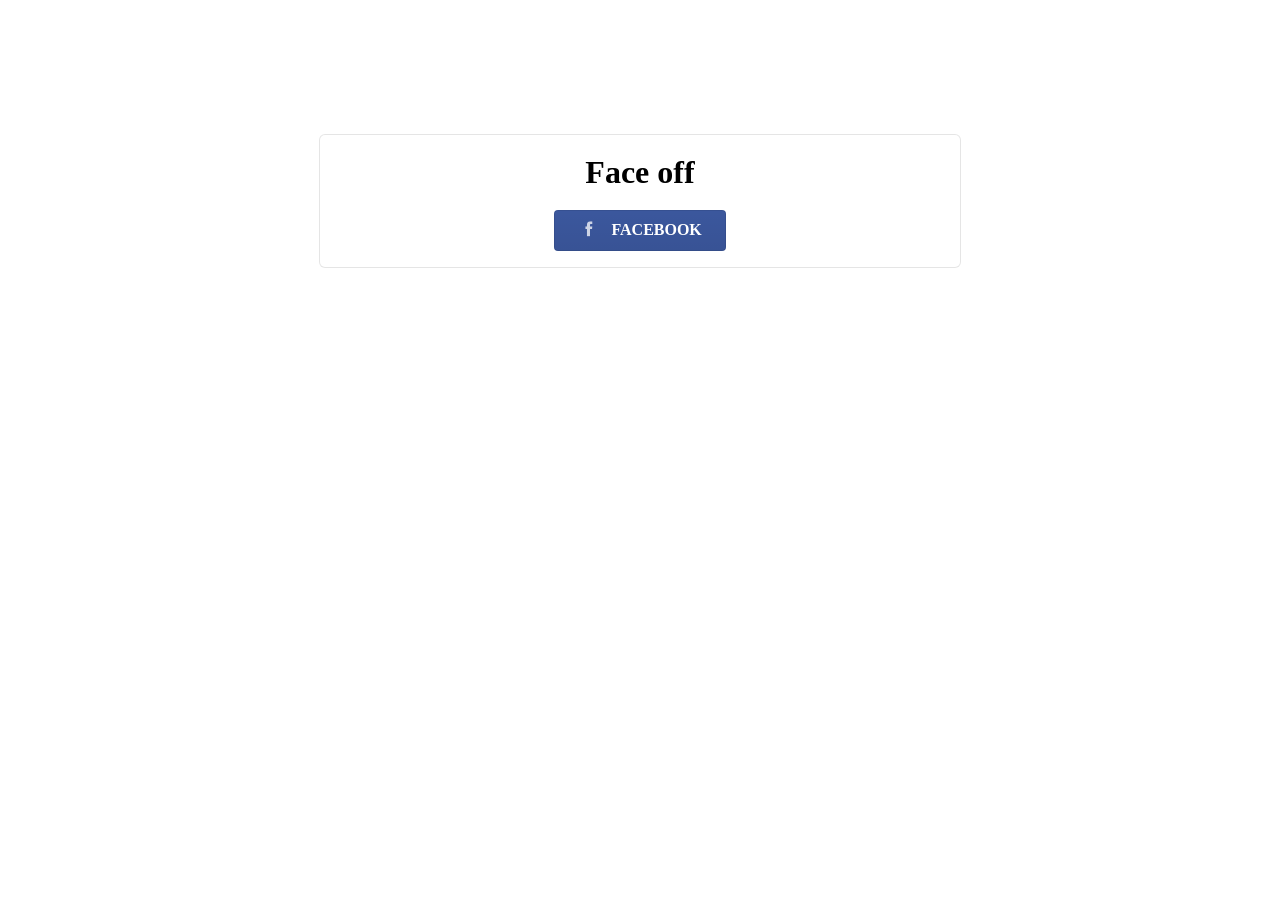
<file: index.html>
<!doctype html>
<html lang="en" ng-app="myApp">
  <head>
    <meta charset="utf-8">
    <title>Face Off</title>
    <link rel="stylesheet" href="css/app.css"/>
    <link rel="stylesheet" href="bower_components/semantic/build/packaged/css/semantic.css"/>
  </head>
  <body>
    <script>
    window.fbAsyncInit = function() {
    FB.init({
    appId      : '1554004908148607',
    xfbml      : true,
    version    : 'v2.2'
    });
    };
    (function(d, s, id){
    var js, fjs = d.getElementsByTagName(s)[0];
    if (d.getElementById(id)) {return;}
    js = d.createElement(s); js.id = id;
    js.src = "//connect.facebook.net/en_US/sdk.js";
    fjs.parentNode.insertBefore(js, fjs);
    }(document, 'script', 'facebook-jssdk'));
    </script>
    <div class="center" ng-view></div>
    <!-- In production use:
    <script src="//ajax.googleapis.com/ajax/libs/angularjs/x.x.x/angular.min.js"></script>
    -->
    <script src="lib/jquery-1.11.1.min.js"></script>
    <script src="bower_components/semantic/build/packaged/javascript/semantic.js"></script>
    <script src="http://www.d3plus.org/js/d3.js"></script>
    <script src="http://www.d3plus.org/js/d3plus.js"></script>
    <script src="lib/angular/angular.js"></script>
    <script src="lib/angular/angular-route.js"></script>
    
    <script src="js/app.js"></script>
    <script src="js/controllers.js"></script>
  </body>
</html>
</file>
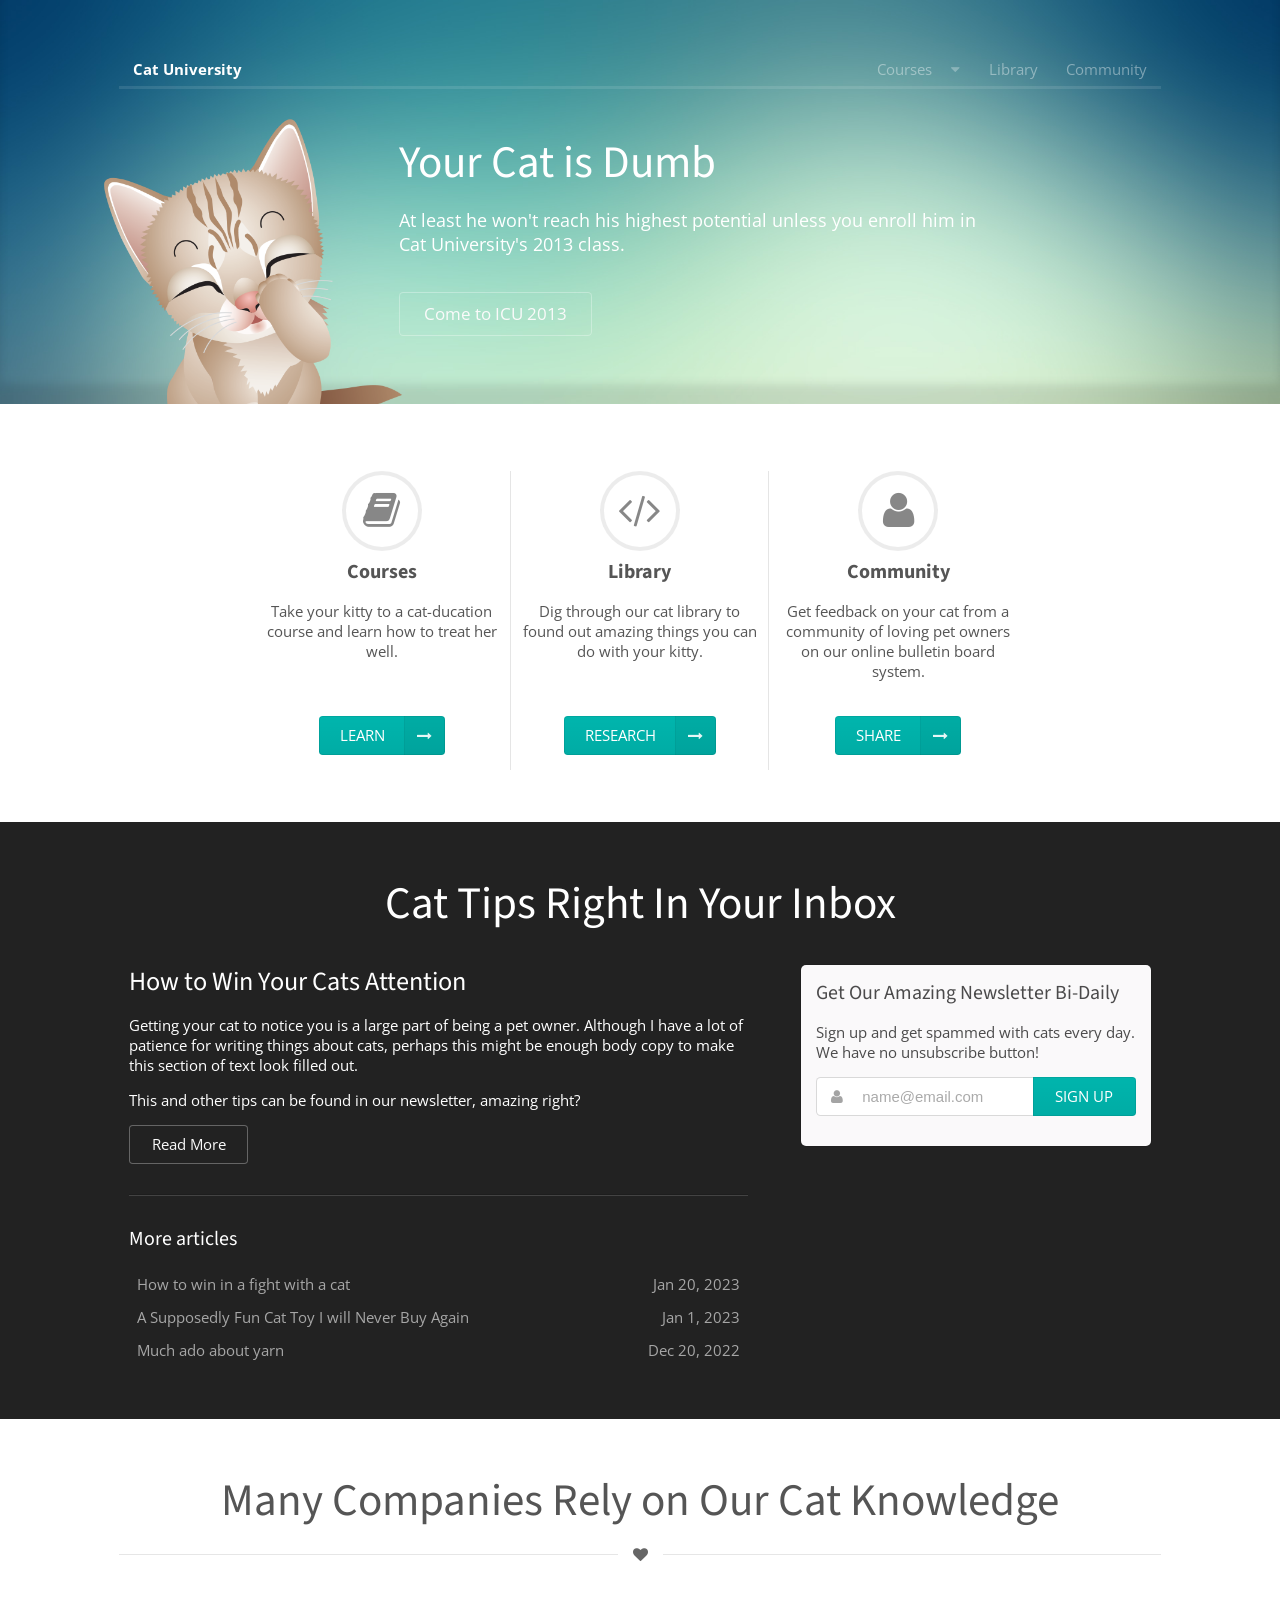
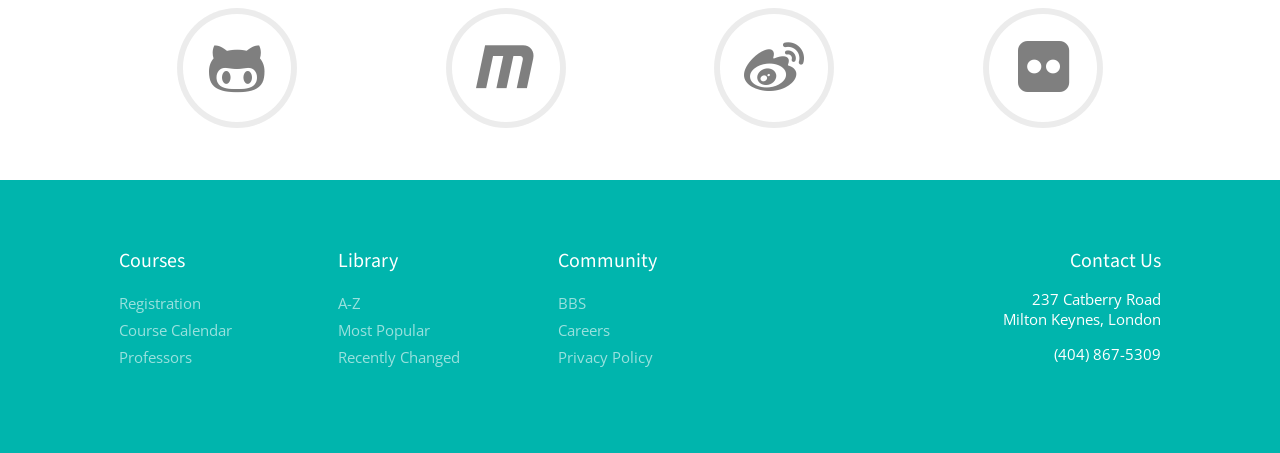
<file: bower_components/semantic/build/examples/homepage.html>
<!DOCTYPE html>
<html>
<head>
  <!-- Standard Meta -->
  <meta charset="utf-8" />
  <meta http-equiv="X-UA-Compatible" content="IE=edge,chrome=1" />
  <meta name="viewport" content="width=device-width, initial-scale=1.0, maximum-scale=1.0">

  <!-- Site Properities -->
  <title>Homepage Example - Semantic</title>

  <link href='http://fonts.googleapis.com/css?family=Source+Sans+Pro:400,700|Open+Sans:300italic,400,300,700' rel='stylesheet' type='text/css'>

  <link rel="stylesheet" type="text/css" href="../packaged/css/semantic.css">
  <link rel="stylesheet" type="text/css" href="homepage.css">

  <script src="http://cdnjs.cloudflare.com/ajax/libs/jquery/2.0.3/jquery.js"></script>
  <script src="../packaged/javascript/semantic.js"></script>
  <script src="homepage.js"></script>

</head>
<body id="home">
  <div class="ui inverted page grid masthead segment">
    <div class="column">
      <div class="inverted secondary pointing ui menu">
        <div class="header item">Cat University</div>
        <div class="right menu">
          <div class="ui top right pointing mobile dropdown link item">
            Menu
            <i class="dropdown icon"></i>
            <div class="menu">
              <a class="item">Classes</a>
              <a class="item">Cocktail Hours</a>
              <a class="item">Community</a>
            </div>
          </div>
          <div class="ui dropdown link item">
            Courses
            <i class="dropdown icon"></i>
            <div class="menu">
              <a class="item">Petting</a>
              <a class="item">Feeding</a>
              <a class="item">Mind Reading</a>
            </div>
          </div>
          <a class="item">Library</a>
          <a class="item">Community</a>
        </div>
      </div>
      <img src="images/cat.png" class="ui medium image">
      <div class="ui hidden transition information">
        <h1 class="ui inverted header">
          Your Cat is Dumb
        </h1>
        <p>At least he won't reach his highest potential unless you enroll him in Cat University's 2013 class.</p>
        <div class="large basic inverted animated fade ui button">
          <div class="visible content">Come to ICU 2013</div>
          <div class="hidden content">Register Now</div>
        </div>
      </div>
    </div>
  </div>
  <div class="ui page grid overview segment">
    <div class="ui two wide column"></div>
    <div class="twelve wide column">
      <div class="ui three column center aligned stackable divided grid">
        <div class="column">
          <div class="ui icon header">
            <i class="circular book link icon"></i>
            Courses 
          </div>
          <p>Take your kitty to a cat-ducation course and learn how to treat her well.</p>
          <p><a class="ui teal right labeled icon button" href="#">Learn <i class="right long arrow icon"></i></a></p>
        </div>
        <div class="column">
          <div class="ui icon header">
            <i class="circular code link icon"></i>
            Library
          </div>
          <p>Dig through our cat library to found out amazing things you can do with your kitty.</p>
          <p><a class="ui teal right labeled icon button" href="#">Research <i class="right long arrow icon"></i></a></p>
        </div>
        <div class="column">
          <div class="ui icon header">
            <i class="circular user link icon"></i>
            Community
          </div>
          <p>Get feedback on your cat from a community of loving pet owners on our online bulletin board system.</p>
          <p><a class="ui teal right labeled icon button" href="#">Share <i class="right long arrow icon"></i></a></p>
        </div>
      </div>
    </div>
  </div>

  <div class="ui inverted page grid stackable relaxed feature segment">
    <div class="row">
      <div class="column">
        <h1 class="center aligned ui header">
          Cat Tips Right In Your Inbox
        </h1>
      </div>
    </div>
    <div class="row">
      <div class="ten wide column">
        <h2 class="ui header">How to Win Your Cats Attention</h2>
        <p>Getting your cat to notice you is a large part of being a pet owner. Although I have a lot of patience for writing things about cats, perhaps this might be enough body copy to make this section of text look filled out.</p>
        <p>This and other tips can be found in our newsletter, amazing right?</p>
        <div class="ui basic inverted animated button button">
          <div class="visible content">Read More</div>
          <div class="hidden content"><i class="right arrow icon"></i></div>
        </div>
        <div class="ui inverted section divider"></div>
        <h3 class="ui header">More articles</h3>
        <div class="ui inverted animated selection list">
          <div class="item">
            How to win in a fight with a cat
            <div class="right floated">Jan 20, 2023</div>
          </div>
          <div class="item">
            A Supposedly Fun Cat Toy I will Never Buy Again
            <div class="right floated">Jan 1, 2023</div>
          </div>
          <div class="item">
            Much ado about yarn
            <div class="right floated">Dec 20, 2022</div>
          </div>
        </div>
      </div>
      <div class="six wide column">
        <div class="ui secondary form segment">
          <h3 class="ui header">Get Our Amazing Newsletter Bi-Daily</h3>
          <p>Sign up and get spammed with cats every day. We have no unsubscribe button!</p>
          <div class="field">
            <div class="ui left icon action input">
              <i class="user icon"></i>
              <input name="email" type="text" placeholder="name@email.com">
              <div class="ui teal submit button">Sign up</div>
            </div>
          </div>
          <div class="ui error message"></div>
        </div>
      </div>
    </div>
  </div>

  <div class="ui page grid stackable segment">
    <div class="row">
      <div class="column">
        <h1 class="center aligned ui header">
          Many Companies Rely on Our Cat Knowledge
        </h1>
        <div class="ui horizontal divider"><i class="heart icon"></i></div>
      </div>
    </div>
    <div class="center four column aligned row">
      <div class="column">
        <div class="ui text shape">
          <div class="sides">
            <div class="active side">
              <i class="huge circular github icon"></i>
            </div>
            <div class="side">
              <i class="huge circular facebook icon"></i>
            </div>
            <div class="side">
              <i class="huge circular maxcdn icon"></i>
            </div>
            <div class="side">
              <i class="huge circular pinterest icon"></i>
            </div>
            <div class="side">
              <i class="huge circular weibo icon"></i>
            </div>
            <div class="side">
              <i class="huge circular flickr icon"></i>
            </div>
          </div>
        </div>
      </div>
      <div class="column">
        <div class="ui text shape">
          <div class="sides">
            <div class="side">
              <i class="huge circular github icon"></i>
            </div>
            <div class="side">
              <i class="huge circular facebook icon"></i>
            </div>
            <div class="active side">
              <i class="huge circular maxcdn icon"></i>
            </div>
            <div class="side">
              <i class="huge circular pinterest icon"></i>
            </div>
            <div class="side">
              <i class="huge circular weibo icon"></i>
            </div>
            <div class="side">
              <i class="huge circular flickr icon"></i>
            </div>
          </div>
        </div>
      </div>
      <div class="column">
        <div class="ui text shape">
          <div class="sides">
            <div class="side">
              <i class="huge circular github icon"></i>
            </div>
            <div class="side">
              <i class="huge circular facebook icon"></i>
            </div>
            <div class="side">
              <i class="huge circular maxcdn icon"></i>
            </div>
            <div class="side">
              <i class="huge circular pinterest icon"></i>
            </div>
            <div class="active side">
              <i class="huge circular weibo icon"></i>
            </div>
            <div class="side">
              <i class="huge circular flickr icon"></i>
            </div>
          </div>
        </div>
      </div>
      <div class="column">
        <div class="ui text shape">
          <div class="sides">
            <div class="side">
              <i class="huge circular github icon"></i>
            </div>
            <div class="side">
              <i class="huge circular facebook icon"></i>
            </div>
            <div class="side">
              <i class="huge circular maxcdn icon"></i>
            </div>
            <div class="side">
              <i class="huge circular pinterest icon"></i>
            </div>
            <div class="side">
              <i class="huge circular weibo icon"></i>
            </div>
            <div class="active side">
              <i class="huge circular flickr icon"></i>
            </div>
          </div>
        </div>
      </div>
    </div>
  </div>
  <div class="ui inverted teal page grid segment">
    <div class="ten wide column">
      <div class="ui three column stackable grid">
        <div class="column">
          <div class="ui header">Courses</div>
          <div class="ui inverted link list">
            <a class="item">Registration</a>
            <a class="item">Course Calendar</a>
            <a class="item">Professors</a>
          </div>
        </div>
        <div class="column">
          <div class="ui header">Library</div>
          <div class="ui inverted link list">
            <a class="item">A-Z</a>
            <a class="item">Most Popular</a>
            <a class="item">Recently Changed</a>
          </div>
        </div>
        <div class="column">
          <div class="ui header">Community</div>
          <div class="ui inverted link list">
            <a class="item">BBS</a>
            <a class="item">Careers</a>
            <a class="item">Privacy Policy</a>
          </div>
        </div>
      </div>
    </div>
    <div class="six wide right floated aligned column">
      <h3 class="ui header">Contact Us</h3>
      <addr>
        237 Catberry Road <br>
        Milton Keynes, London <br>
      </addr>
      <p>(404) 867-5309</p>
    </div>
  </div>
</body>

</html>
</file>
<file: css/app.css>
/* app css stylesheet */

.center{
  position: absolute;
  top: 15%;
  left: 25%;
  right: 25%;
  
  margin-bottom: auto;
  margin-top: auto;
  height: 70%
}
</file>
<file: bower_components/semantic/build/examples/homepage.css>
/*******************************
            Global
*******************************/

html,
body {
  font-size: 15px;
  height: 100%;
}

body {
  font-family: "Open Sans", "Helvetica Neue", "Helvetica", "Arial", sans-serif;
  background: #FFFFFF;
  margin: 0px;
  padding: 0px;
  color: #555555;
  text-rendering: optimizeLegibility;
  min-width: 320px;
}

/*******************************
          UI Overrides
*******************************/

.ui.header {
  font-family: 'Source Sans Pro', "Helvetica Neue", "Helvetica", "Arial", sans-serif;
}

.ui.header,
h1,
h2 {
  font-weight: normal !important;
}

h1.ui.header {
  font-size: 3em;
}

h4.ui.header,
h5.ui.header,
.ui.icon.header {
  font-weight: bold !important;
}

.ui.button {
  font-weight: normal;
  text-decoration: none;
}

a {
  color: #009FDA;
  text-decoration: none;
  -webkit-transition: color 0.3s ease;
  -moz-transition: color 0.3s ease;
  transition: color 0.3s ease;
}

a:hover {
  color: #00BAFF;
}

p a {
  font-weight: bold;
}

/*******************************
            Global
*******************************/
/*rtl:ignore*/
.menu .right.menu > .mobile.item {
  display: none;
}

.ui.page.grid.segment {
  padding-top: 3.5rem;
  padding-bottom: 3.5rem;
}

.masthead.segment {
  background-image: url(images/bg.jpg);
  background-size: cover;
  margin: 0em;
  padding-top: 4rem;
  overflow: hidden;
  -webkit-box-shadow: 0 -20px 10px 0 rgba(0, 0, 0, 0.1) inset !important;
  box-shadow: 0 -20px 10px 0 rgba(0, 0, 0, 0.1) inset !important;
}

.masthead.segment .column {
  position: relative;
}

.masthead.segment .information {
  margin: 3em 1em 1em 280px;
}

.masthead.segment .information p {
  max-width: 600px;
  margin: 0em 0px 2em 0em;
  font-size: 1.2em;
}

.masthead.segment h1.ui.header .sub {
  font-size: 0.7em;
}

.masthead.segment .image {
  position: absolute;
  left: 0%;
  bottom: -110px;
}

.overview .divided.grid .header + p {
  min-height: 100px;
}

.ui.shape .icon,
.link.list .icon {
  margin: 0em;
  padding: 0em;
}

.ui.cube.shape .side {
  background-color: transparent;
}

/*******************************
          Responsive
*******************************/

/* Mobile Only */

@media only screen and (max-width : 768px) {
  .ui.page.grid.segment {
    padding-top: 2rem;
    padding-bottom: 2rem;
  }
  /*rtl:ignore*/
  .menu .right.menu > .item {
    display: none;
  }
  /*rtl:ignore*/
  .menu .right.menu > .mobile.item {
    display: block;
  }

  h1.ui.header {
    font-size: 1.5em;
  }

  .masthead.segment {
    background-size: auto;
  }

  .masthead.segment .information {
    margin-left: 190px;
  }

  .masthead.segment .image {
    bottom: -65px;
    width: 150px;
  }

  .masthead.segment .button {
    font-size: 1rem;
  }

  .overview .divided.grid .header .icon {
    font-size: 1.5em;
  }

  .overview .divided.grid .header + p {
    min-height: 0px;
  }

  .masthead.segment .column {
    font-size: 0.7rem;
  }

  .masthead.segment .column p {
    display: none;
  }
  /*rtl:ignore*/
  .selection.list .right.floated {
    display: none;
  }
}

@media only screen and (max-width : 1000px) {

}
</file>
